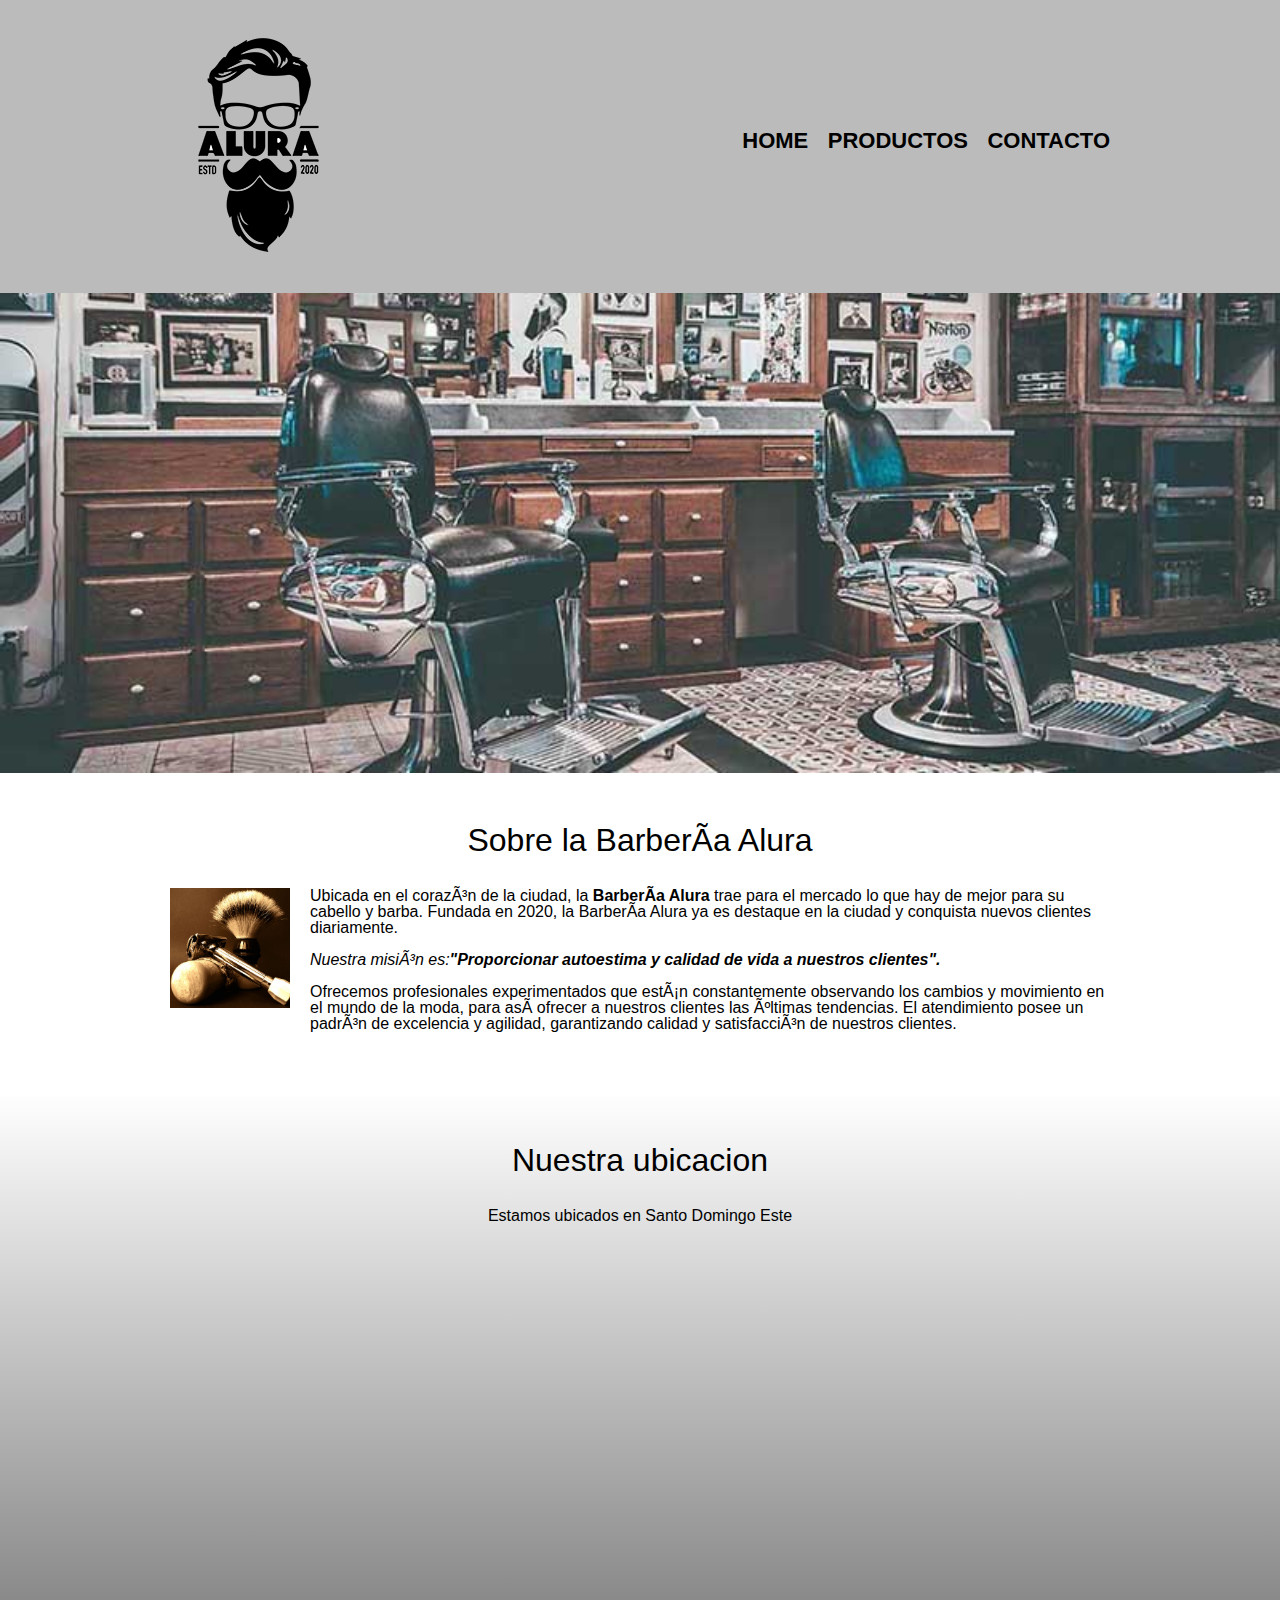
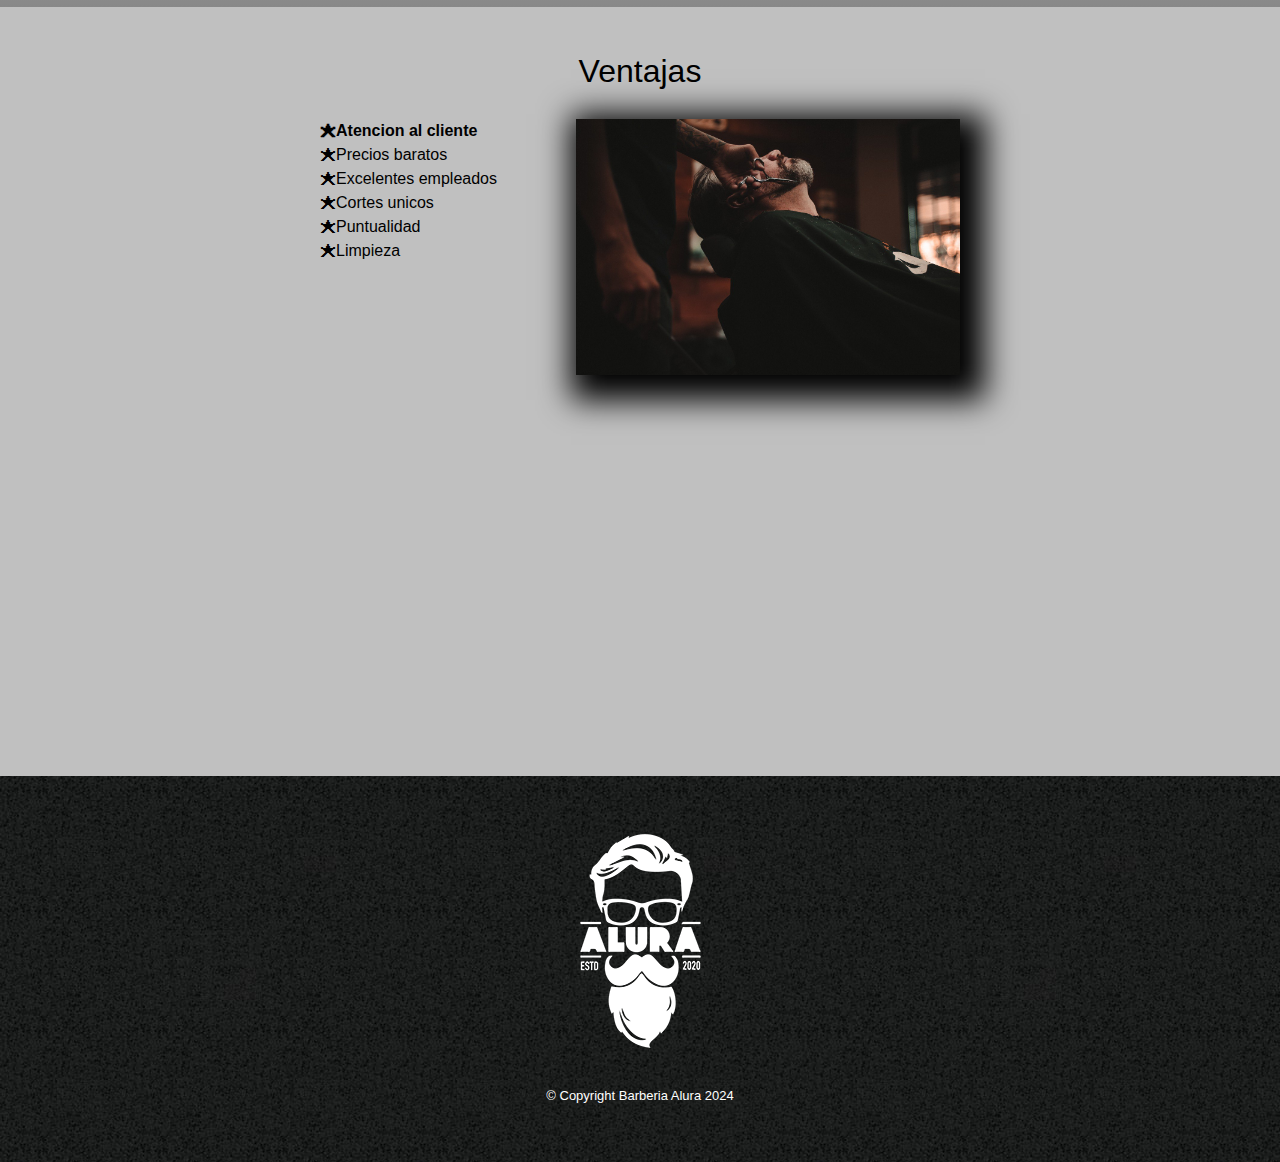
<file: index.html>
<!DOCTYPE html>

<html lang="es">

    <head>

        <meta charset="UFT-8">
        <meta name="viewport" content="width=device-width">
        <title> Barberia Alura</title>
        <link rel="stylesheet" href="reset.css">
        <link rel="stylesheet" href="style.css">
        <link rel="preconnect" href="https://fonts.googleapis.com">

    </head>
    <body>
        <header>
            <div class="caja">
                <h1><img src="CURSO DE HTML 2/imagenes/logo.png" alt="Logo de la empresa"></h1>
                <nav>
                    <ul>
                        <li><a href="index.html">Home</a></li>
                        <li><a href="Productos.html">Productos</a></li>
                        <li><a href="Contacto.html">Contacto</a></li>
                    </ul>
                </nav>
            </div> 
        </header>
        <img class="imagen" src="imagen/banner.jpg">

        <main>
            <section class="principal">
                <h2 class="titulos-principal">Sobre la Barbería Alura</h2>

                <img class="utensilios"  src="CURSO DE HTML 2/imagenes/utensilios.jpg" alt="utensilios de un barbero">
    
                <p>Ubicada en el corazón de la ciudad, la <strong>Barbería Alura</strong> trae para el mercado lo que hay de mejor para su cabello y barba. Fundada en 2020, la Barbería Alura ya es destaque en la ciudad y conquista nuevos clientes diariamente.</p> 
        
                <p id="mision"><em> Nuestra misión es:<strong>"Proporcionar autoestima y calidad de vida a nuestros clientes".</strong></em></p>
        
                <p> Ofrecemos profesionales experimentados que están constantemente observando los cambios y movimiento en el mundo de la moda, para así ofrecer a nuestros clientes las últimas tendencias. El atendimiento posee un padrón de excelencia y agilidad, garantizando calidad y satisfacción de nuestros clientes.</p>    
            </section>

            <section class="mapa">
                <h3 class="titulos-principal">Nuestra ubicacion</h3>
                <p> Estamos ubicados en Santo Domingo Este</p>
                <div class="mapa-contenido">
                    <iframe src="https://www.google.com/maps/embed?pb=!1m14!1m12!1m3!1d1321.4267140715765!2d-69.74134655015975!3d18.474905038650625!2m3!1f0!2f0!3f0!3m2!1i1024!2i768!4f13.1!5e0!3m2!1ses-419!2sdo!4v1709050733548!5m2!1ses-419!2sdo" width="100%" height="300" style="border:0;" allowfullscreen="" loading="lazy" referrerpolicy="no-referrer-when-downgrade"></iframe>
                </div>
                
            </section>
    
            <section class="ventajas">
                <div class="contenido-ventajas" >
                    <h3 class="titulos-principal">Ventajas</h3>
                    <ul class="lista-ventajas">
                        <li class="items">Atencion al cliente</li>
                        <li class="items">Precios baratos</li> 
                        <li class="items">Excelentes empleados </li> 
                        <li class="items">Cortes unicos</li> 
                        <li class="items">Puntualidad</li>
                        <li class="items">Limpieza</li>
                    </ul><img src="imagen/diferenciales.jpg" class="imagen-ventajas">

                </div>
                <div class="video">
                    <iframe width="100%" height="315" src="https://www.youtube.com/embed/71GE6CTagBU?si=QUfv1zwclx48zHPU" title="YouTube video player" frameborder="0" allow="accelerometer; autoplay; clipboard-write; encrypted-media; gyroscope; picture-in-picture; web-share" allowfullscreen></iframe>
                </div>
            </section>

           
            
        </main>
        <footer>
            <img src="CURSO DE HTML 2/imagenes/logo-blanco.png" alt="Logo de la empresa">
            <p class="Copyright">&copy Copyright Barberia Alura 2024</p>
        </footer>
    </body>

</html>
</file>
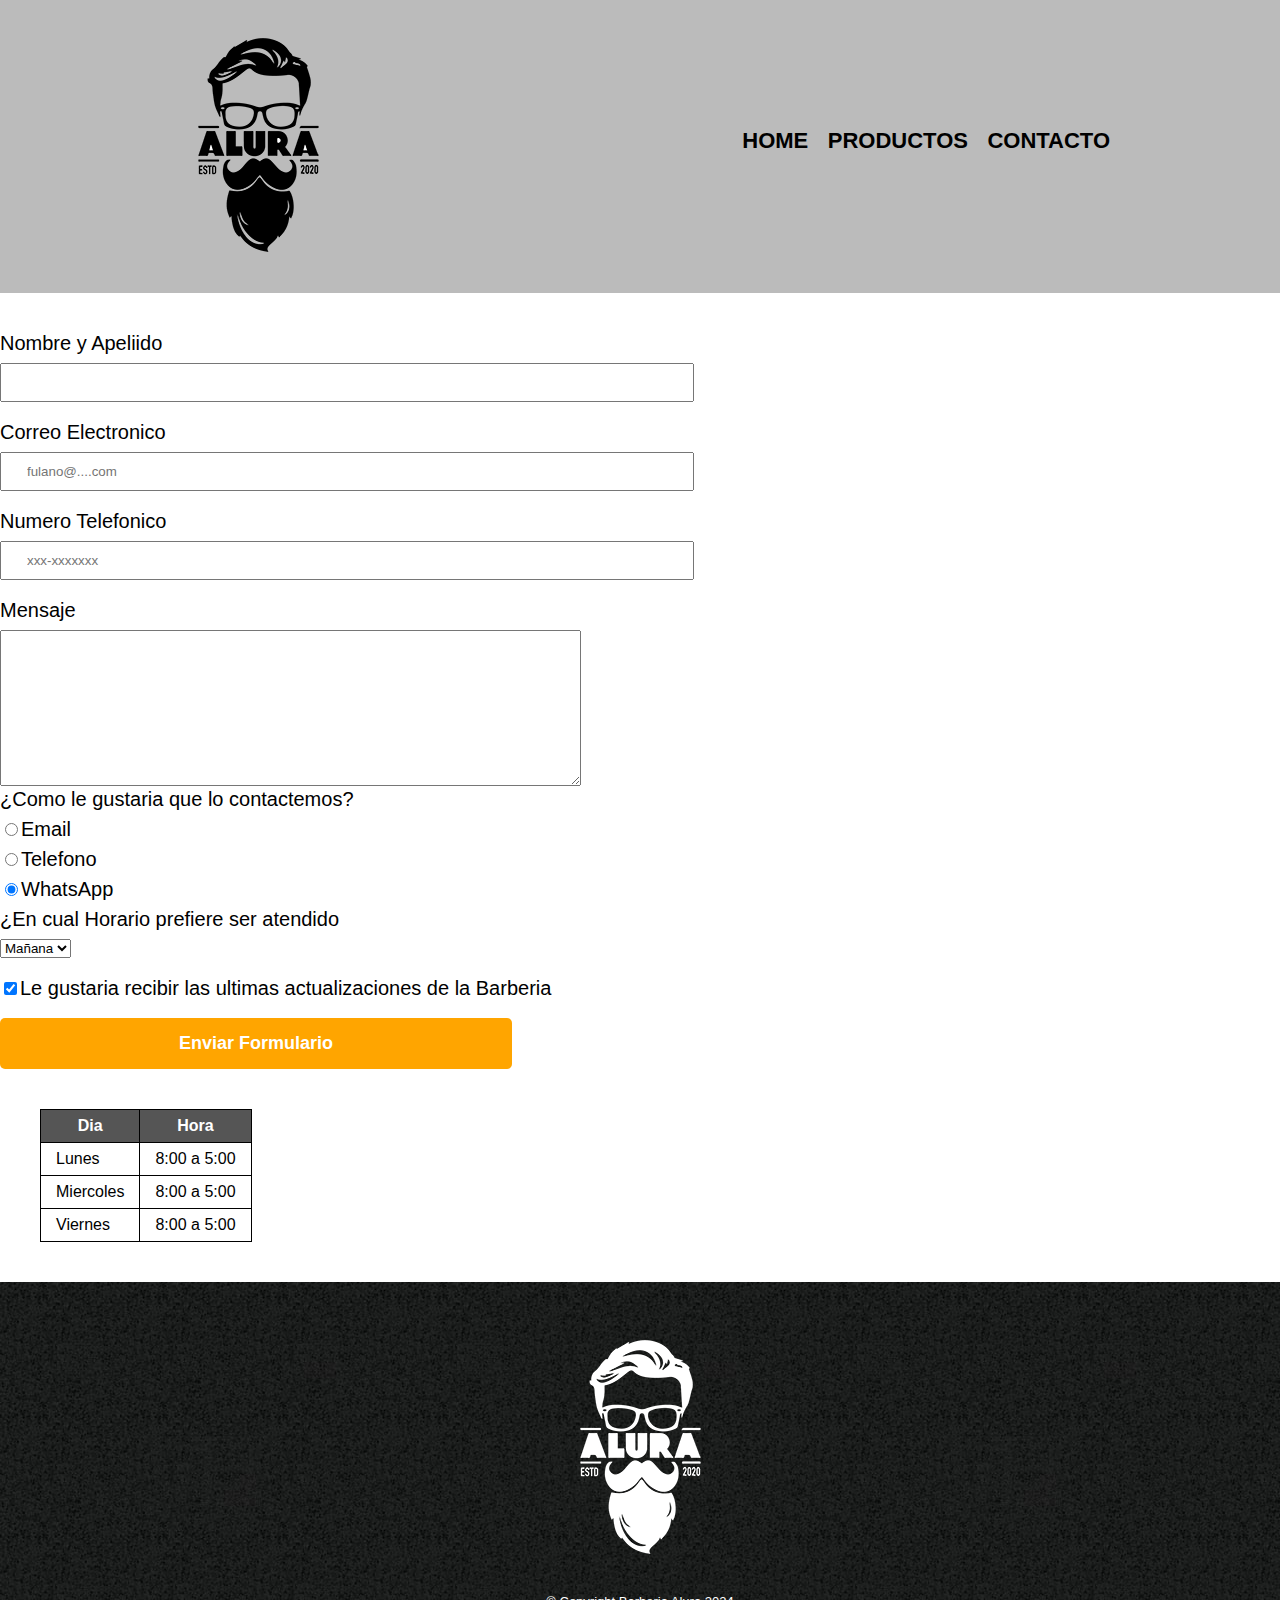
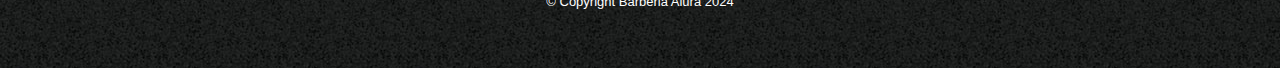
<file: Contacto.html>
<!DOCTYPE html>

<html>
    <head>
        <meta charset="UTF-8">
        <title> Contacto Barberia Alura</title>
        <link rel="stylesheet" href="reset.css">
        <link rel="stylesheet" href="style.css">
    </head>

    <body>
        <header>
            <div class="caja">
                <h1><img src="CURSO DE HTML 2/imagenes/logo.png" alt="Logo de la empresa"></h1>
                <nav>
                    <ul>
                        <li><a href="index.html">Home</a></li>
                        <li><a href="Productos.html">Productos</a></li>
                        <li><a href="Contacto.html">Contacto</a></li>
                    </ul>
                </nav>
            </div> 
        </header>

        <main>
            <form>  
            <label for="nombreapellido">Nombre y Apeliido</label>
            <input type="text" id="nombreapellido" class="input-padron" required>

            <label for="correoelectronico">Correo Electronico</label>
            <input type="email" id="correoelectronico" class="input-padron" required placeholder="fulano@....com">

            <label for="numerotelefonico">Numero Telefonico</label>
            <input type="tel" id="numerotelefonico" class="input-padron" required placeholder="xxx-xxxxxxx">

            <label for="mensaje">Mensaje</label>
            <textarea cols="70" rows="10" id="mensaje" required></textarea>

                <fieldset>
                    <legend>¿Como le gustaria que lo contactemos?</legend>

                    <label for="radio-email"><input type="radio" name="Contacto" value="email" id="radio-email">Email</label>
                    
                    <label for="radio-telefono"><input type="radio" name="Contacto" value="telefono" id="radio-telefono">Telefono</label>

                    <label for="radio-whatsapp"> <input type="radio" name="Contacto" value="whatsapp" id="radio-whatsapp" checked>WhatsApp</label>
                   
                </fieldset>
                
                <fieldset>
                    <legend> ¿En cual Horario prefiere ser atendido</legend>
                    <select> 
                        <option>Mañana</option>
                        <option>Tarde</option>
                        <option>Noche</option>
                    </select>
                </fieldset>
                
                <label class="checkbox"><input type="checkbox" checked>Le gustaria recibir las ultimas actualizaciones de la Barberia</label>


            <input type="submit" value="Enviar Formulario" class="Enviar">

            </form>

            <table>
                <thead>
                    <tr>
                        <th>Dia</th>
                        <th>Hora</th>
                    </tr>
                </thead>
                
                <tbody>
                    <tr>
                        <td>Lunes</td>
                        <td>8:00 a 5:00</td>
                    </tr>
                    <tr>
                        <td>Miercoles</td>
                        <td>8:00 a 5:00</td>
                    </tr>
                    <tr>
                        <td>Viernes</td>
                        <td>8:00 a 5:00</td>
                    </tr>   
                </tbody>
               
            </table>
        </main>
    
        <footer>
            <img src="CURSO DE HTML 2/imagenes/logo-blanco.png" alt="Logo de la empresa">
            <p class="Copyright">&copy Copyright Barberia Alura 2024</p>
        </footer>
    </body>
</html>
</file>
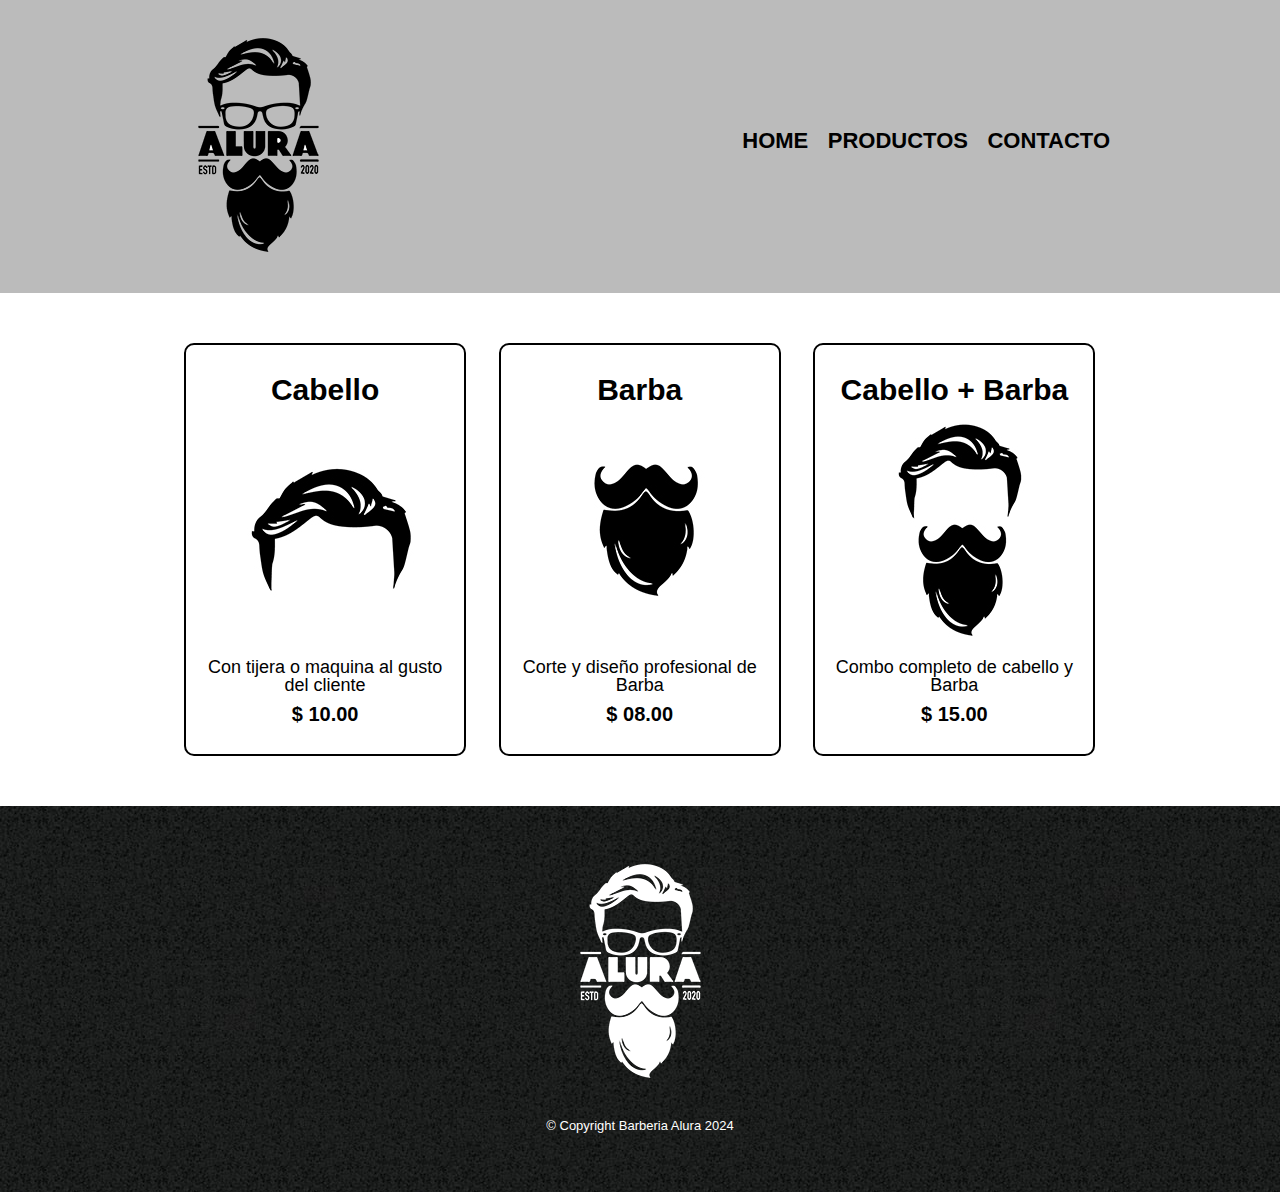
<file: Productos.html>
<!DOCTYPE html>

<html>
    <head>
        <meta charset="UTF-8">
        <title> Productos Barberia Alura</title>
        <link rel="stylesheet" href="reset.css">
        <link rel="stylesheet" href="style.css">
    </head>

    <body>
        <header>
            <div class="caja">
                <h1><img src="CURSO DE HTML 2/imagenes/logo.png"></h1>
                <nav>
                    <ul>
                        <li><a href="index.html">Home</a></li>
                        <li><a href="Productos.html">Productos</a></li>
                        <li><a href="Contacto.html">Contacto</a></li>
                    </ul>
                </nav>
            </div> 
        </header>
        
        <main>
            <ul class="productos">
                <li> <h2>Cabello</h2>
                        <img src="CURSO DE HTML 2/imagenes/cabello.jpg">
                        <p class="descripcion-de-producto">Con tijera o maquina al gusto del cliente</p>
                        <p class="descripcion-de-precio">$ 10.00</p>
                </li>

                <li><h2>Barba</h2>
                    <img src="CURSO DE HTML 2/imagenes/barba.jpg">
                    <p class="descripcion-de-producto">Corte y diseño profesional de Barba</p>
                    <p class="descripcion-de-precio">$ 08.00</p>
                </li>

                <li><h2>Cabello + Barba</h2>
                    <img src="CURSO DE HTML 2/imagenes/cabello+barba.jpg">
                    <p class="descripcion-de-producto">Combo completo de cabello y Barba</p>
                    <p class="descripcion-de-precio">$ 15.00</p>
                </li>
            </ul>
        </main>

        <footer>
            <img src="CURSO DE HTML 2/imagenes/logo-blanco.png">
            <p class="Copyright">&copy Copyright Barberia Alura 2024</p>
        </footer>
    </body>
</html>
</file>
<file: style.css>
body{
    font-family: "Montserrat", sans-serif;
}

header {
    background-color: #BBBBBB;
    padding: 20px;
}
.caja{
    width: 940px;
    position: relative;
    margin: 0 auto;

}
nav{
    position: absolute;
    top: 110px;
    right: 0;
}
nav li{
    display: inline;
    margin: 0 0 0 15px;
}

nav a{
    text-transform: uppercase;
    color: #000000;
    font-weight: bold;
    font-size: 22px;
    text-decoration: none;
}

nav a:hover{
    color: #c78c79;
    text-decoration: underline;
}

.productos{
    width: 940px;
    margin: 0 auto;
    padding: 50px;
}

.productos li{
    display: inline-block;
    text-align: center;
    width: 30%;
    vertical-align: top;
    margin: 0 1.5%;
    padding: 30px 20px;
    box-sizing: border-box;
    border: 2px solid #000000;
    border-radius: 10px;
    
}

.productos li:hover{
    border-color: #c78c79;

}

.productos li:active{
    border-color: #088c19;
}

.productos h2{
    font-size: 30px;
    font-weight: bolder;
}

.productos li:hover h2{
    font-size: 33px;
}

.descripcion-de-producto{
    font-size: 18px;
}

.descripcion-de-precio{
    font-size: 20px;
    font-weight: bold;
    margin-top: 10px;
}

footer{
    text-align: center;
    background: url(CURSO\ DE\ HTML\ 2/imagenes/bg.jpg);
    padding: 40px;
}

.Copyright{
    color: #ffffff;
    font-size: 13px;
    margin: 20px;
}

form{
    margin: 40px 0;
}

form label, form legend{
    display: block;
    font-size: 20px;
    margin: 0 0 10px;

}

.input-padron{
    display: block;
    margin: 0 0 20px;
    padding: 10px 25px;
    width: 50%;

}

.checkbox{
    margin: 20px 0;
}

.Enviar{
width: 40%;
padding: 15px 0;
font-size: 18px;
font-weight: bold;
color: white;
background: orange;
border: none;
border-radius: 5px;
transition: 1s all;
cursor: pointer;
}

.Enviar:hover{
    background: darkorange;
    transform: scale(1.20);
}

table{
    margin: 40px 40px;
}

thead{
    background: #555555;
    color: white;
    font-weight: bold;
}

td, th{
    border: 1px solid #000000;
    padding: 8px 15px;
}
/*Css para nuestra pagina index*/

.imagen{
    width: 100%;
}
.principal{
    padding: 3em 0;
    background: #ffffff;
    width: 940px;
    margin: 0 auto;

}
.titulos-principal{
    text-align: center;
    font-size: 2em;
    margin: 0 0 1em;
    clear: left;
}

.principal p{
    margin: 0 0 1em;
}

.principal strong{
    font-weight: bold;
}

.principal em{
    font-style: italic;
}

.utensilios{
    width: 120px;
    float: left;
    margin: 0 20px 20px 0;
}
.mapa{
    padding: 3em 0;
    background: linear-gradient(#fefefe, #888888);
}
.mapa p{
    margin: 0 0 2em;
    text-align: center;
}
.mapa-contenido{
    width: 940px;
    margin: 0 auto;
}
.ventajas{
    padding: 3em 0;
    background: #88888888;
}
.contenido-ventajas{
    width: 640px;
    margin: 0 auto;
}
.lista-ventajas{
    width: 40%;
    display: inline-block;
    vertical-align: top;
}
.items{
    line-height: 1.5;
}
.items:before{
    content: "🟊";
}
.items:first-child{
    font-weight: bold;
}
.imagen-ventajas{
    width: 60%;
    transition: 400ms;
    box-shadow: 10px 10px 30px 15px #000000;
}
.imagen-ventajas:hover{
    opacity: 0.3;
}
.video{
    width: 560px;
    margin: 1em auto;
}

@media screen and (max-width: 480px){
    h1{
        text-align: center;
    }
    nav{
        position: static;
    }
    .caja, .principal, .mapa-contenido, .contenido-ventajas, .video{
        width: auto;
    }

    .lista-ventajas, .imagen-ventajas{
        width: 100%;
    }






}
</file>
